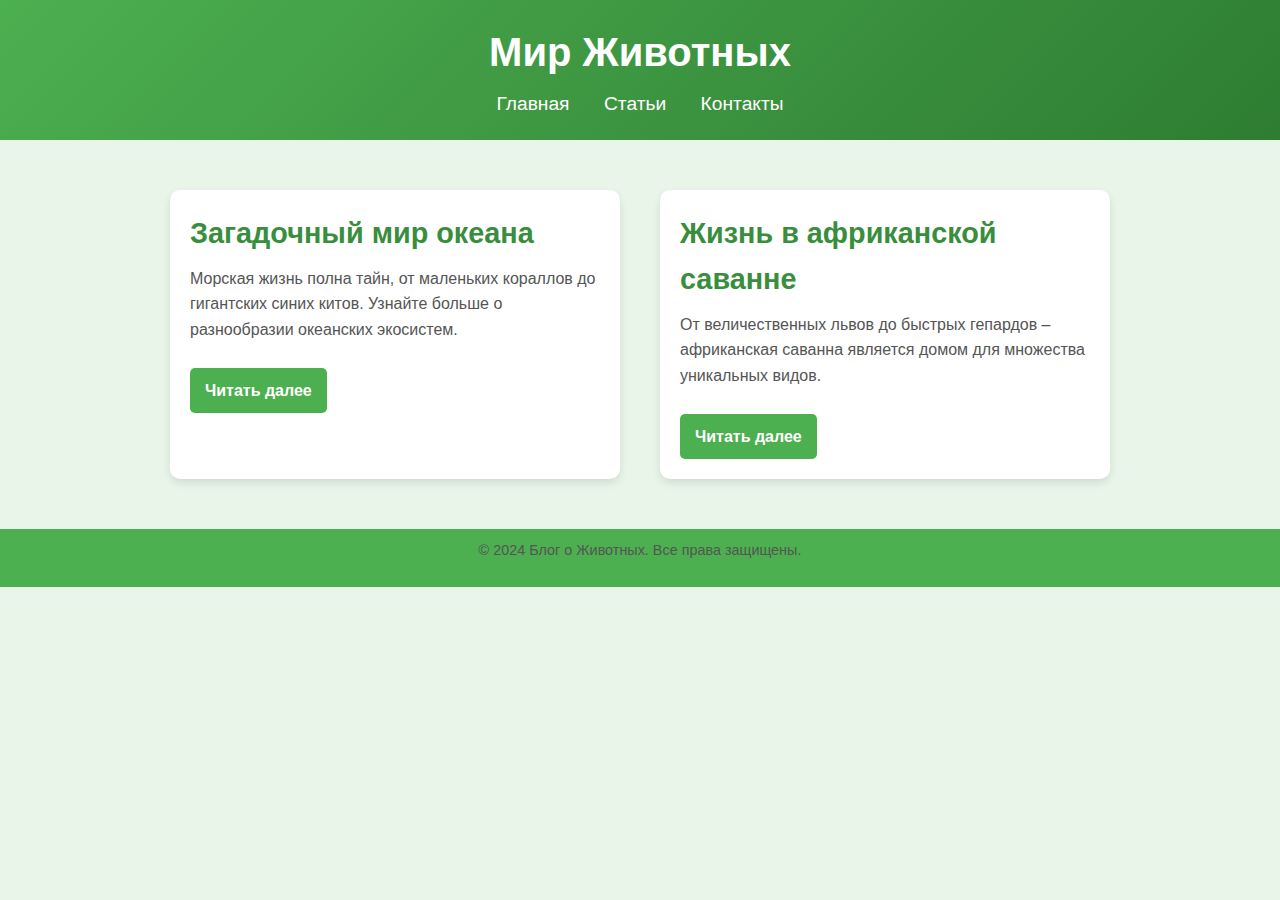
<file: index.html>
<!DOCTYPE html>
<html lang="ru">
<head>
    <meta charset="UTF-8">
    <meta name="viewport" content="width=device-width, initial-scale=1.0">
    <title>Блог о Животных</title>
    <link rel="stylesheet" href="style.css">
</head>
<body>
    <header>
        <div class="container">
            <h1>Мир Животных</h1>
            <nav>
                <a href="#home">Главная</a>
                <a href="#articles">Статьи</a>
                <a href="#contact">Контакты</a>
            </nav>
        </div>
    </header>
    <main>
        <section id="articles">
            <article>
                <h2>Загадочный мир океана</h2>
                <p>Морская жизнь полна тайн, от маленьких кораллов до гигантских синих китов. Узнайте больше о разнообразии океанских экосистем.</p>
                <a href="ocean_article.html" class="button">Читать далее</a>
            </article>
            <article>
                <h2>Жизнь в африканской саванне</h2>
                <p>От величественных львов до быстрых гепардов – африканская саванна является домом для множества уникальных видов.</p>
                <a href="savanna_article.html" class="button">Читать далее</a>
            </article>
        </section>
    </main>
    <footer>
        <p>&copy; 2024 Блог о Животных. Все права защищены.</p>
    </footer>
</body>
</html>
</file>
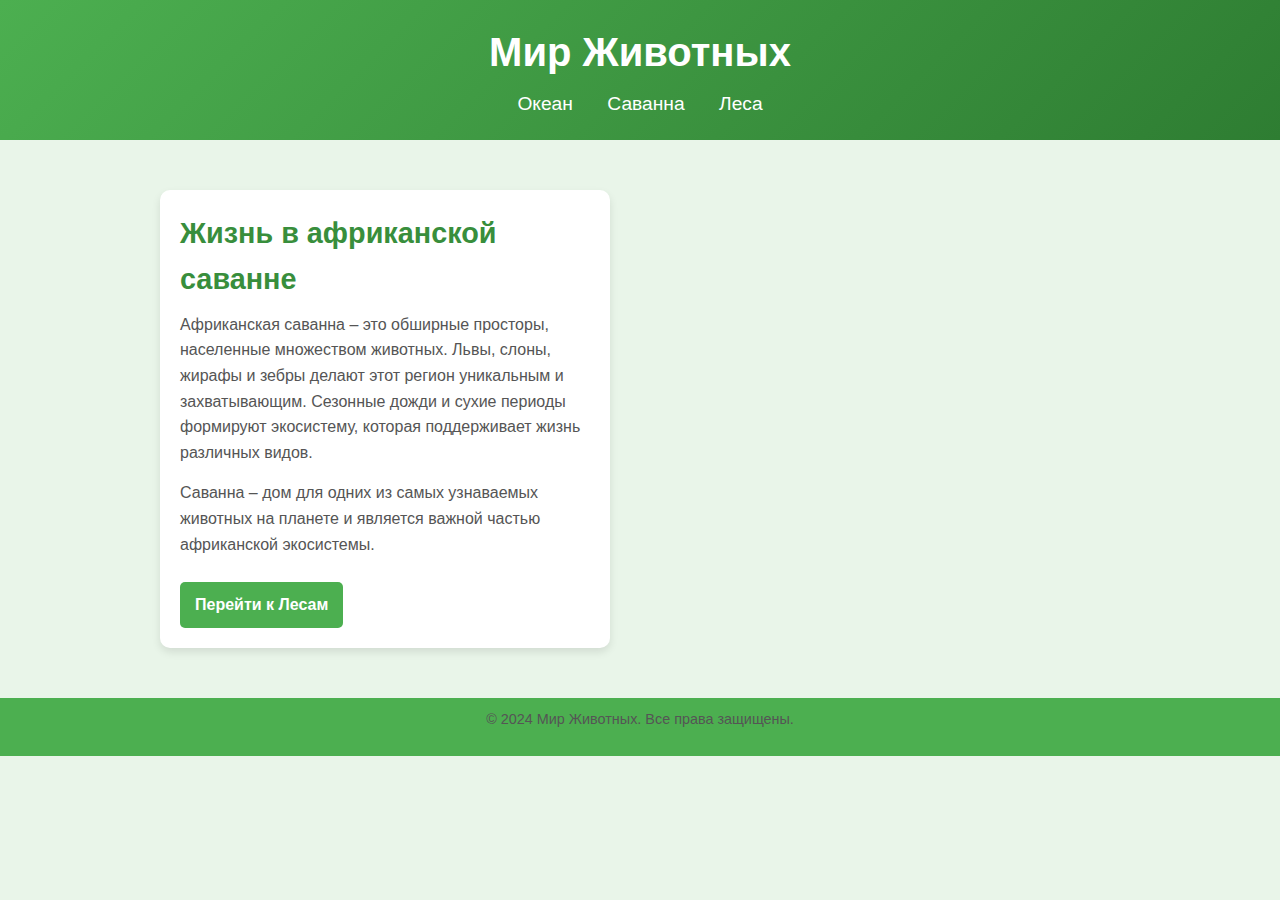
<file: second_page.html>
<!DOCTYPE html>
<html lang="ru">
<head>
    <meta charset="UTF-8">
    <meta name="viewport" content="width=device-width, initial-scale=1.0">
    <title>Мир Животных - Саванна</title>
    <link rel="stylesheet" href="style.css">
</head>
<body>
    <header>
        <div class="container">
            <h1>Мир Животных</h1>
            <nav>
                <a href="ocean.html">Океан</a>
                <a href="savanna.html">Саванна</a>
                <a href="forest.html">Леса</a>
            </nav>
        </div>
    </header>
    <main>
        <article>
            <h2>Жизнь в африканской саванне</h2>
            <p>Африканская саванна – это обширные просторы, населенные множеством животных. Львы, слоны, жирафы и зебры делают этот регион уникальным и захватывающим. Сезонные дожди и сухие периоды формируют экосистему, которая поддерживает жизнь различных видов.</p>

            <p>Саванна – дом для одних из самых узнаваемых животных на планете и является важной частью африканской экосистемы.</p>
            <a href="forest.html" class="button">Перейти к Лесам</a>
        </article>
    </main>
    <footer>
        <p>&copy; 2024 Мир Животных. Все права защищены.</p>
    </footer>
</body>
</html>
</file>
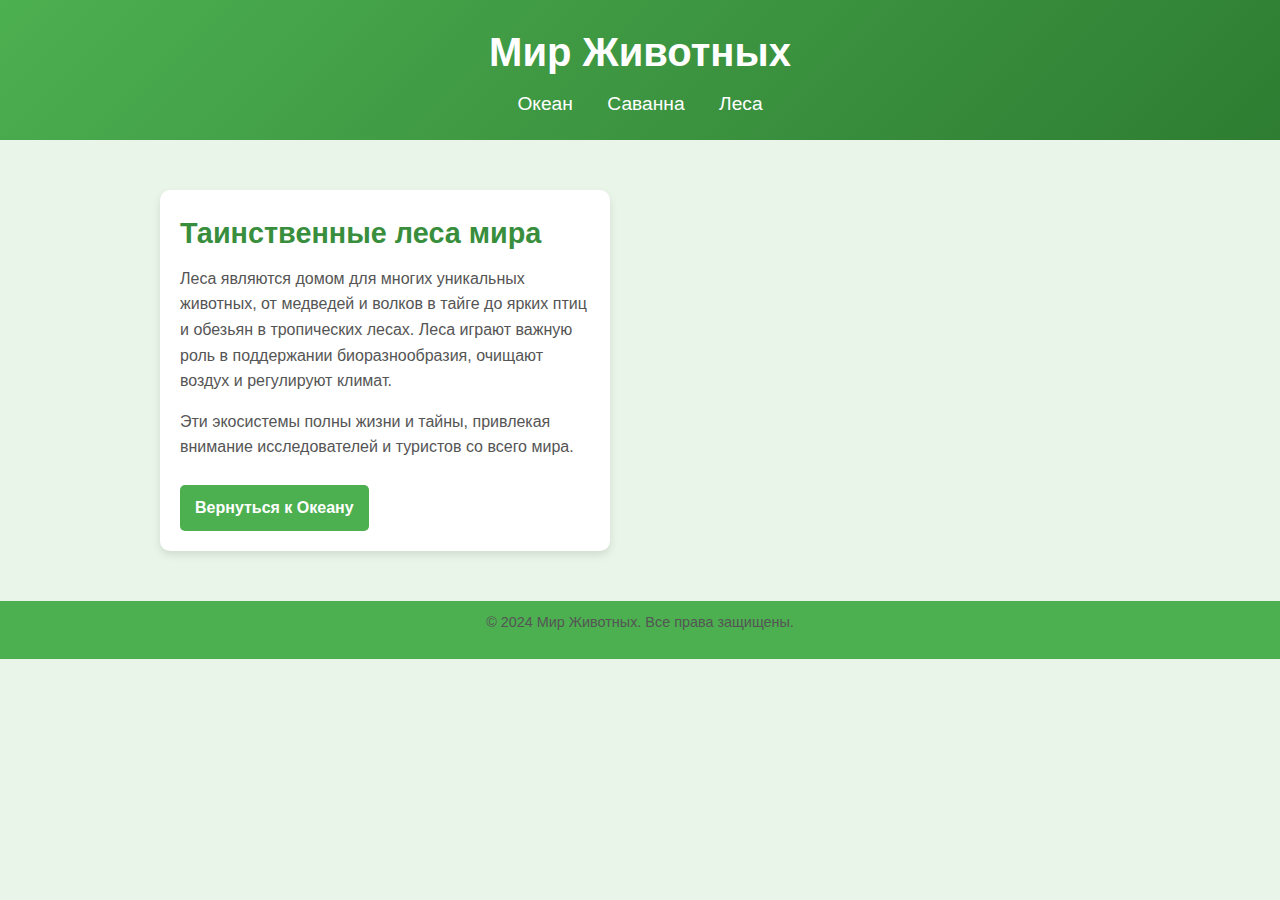
<file: third_page.html>
<!DOCTYPE html>
<html lang="ru">
<head>
    <meta charset="UTF-8">
    <meta name="viewport" content="width=device-width, initial-scale=1.0">
    <title>Мир Животных - Леса</title>
    <link rel="stylesheet" href="style.css">
</head>
<body>
    <header>
        <div class="container">
            <h1>Мир Животных</h1>
            <nav>
                <a href="ocean.html">Океан</a>
                <a href="savanna.html">Саванна</a>
                <a href="forest.html">Леса</a>
            </nav>
        </div>
    </header>
    <main>
        <article>
            <h2>Таинственные леса мира</h2>
            <p>Леса являются домом для многих уникальных животных, от медведей и волков в тайге до ярких птиц и обезьян в тропических лесах. Леса играют важную роль в поддержании биоразнообразия, очищают воздух и регулируют климат.</p>

            <p>Эти экосистемы полны жизни и тайны, привлекая внимание исследователей и туристов со всего мира.</p>
            <a href="ocean.html" class="button">Вернуться к Океану</a>
        </article>
    </main>
    <footer>
        <p>&copy; 2024 Мир Животных. Все права защищены.</p>
    </footer>
</body>
</html>
</file>
<file: style.css>
/* Reset styling */
* {
    margin: 0;
    padding: 0;
    box-sizing: border-box;
}

/* Body styling */
body {
    font-family: Arial, sans-serif;
    background-color: #e9f5e9;
    color: #333;
    line-height: 1.6;
}

/* Header styling */
header {
    background: linear-gradient(135deg, #4caf50, #2e7d32);
    color: white;
    padding: 20px 0;
    text-align: center;
}

header h1 {
    font-size: 2.5em;
    margin-bottom: 5px;
}

header nav a {
    color: white;
    text-decoration: none;
    margin: 0 15px;
    font-size: 1.2em;
}

header nav a:hover {
    text-decoration: underline;
}

/* Container for main content */
.container {
    max-width: 1000px;
    margin: auto;
    padding: 0 20px;
}

/* Main styling */
main {
    max-width: 1000px;
    margin: 30px auto;
    padding: 20px;
}

/* Article styling */
#articles {
    display: flex;
    flex-wrap: wrap;
    gap: 20px;
    justify-content: space-around;
}

article {
    background: #fff;
    padding: 20px;
    border-radius: 10px;
    width: 100%;
    max-width: 450px;
    box-shadow: 0 4px 8px rgba(0, 0, 0, 0.1);
}

h2 {
    font-size: 1.8em;
    color: #388e3c;
    margin-bottom: 10px;
}

p {
    color: #555;
    margin-bottom: 15px;
}

/* Button styling */
.button {
    display: inline-block;
    margin-top: 10px;
    padding: 10px 15px;
    color: white;
    background-color: #4caf50;
    border-radius: 5px;
    text-decoration: none;
    font-weight: bold;
    transition: background-color 0.3s ease;
}

.button:hover {
    background-color: #388e3c;
}

/* Footer styling */
footer {
    text-align: center;
    padding: 10px;
    background-color: #4caf50;
    color: white;
    margin-top: 20px;
}

footer p {
    font-size: 0.9em;
}
</file>
